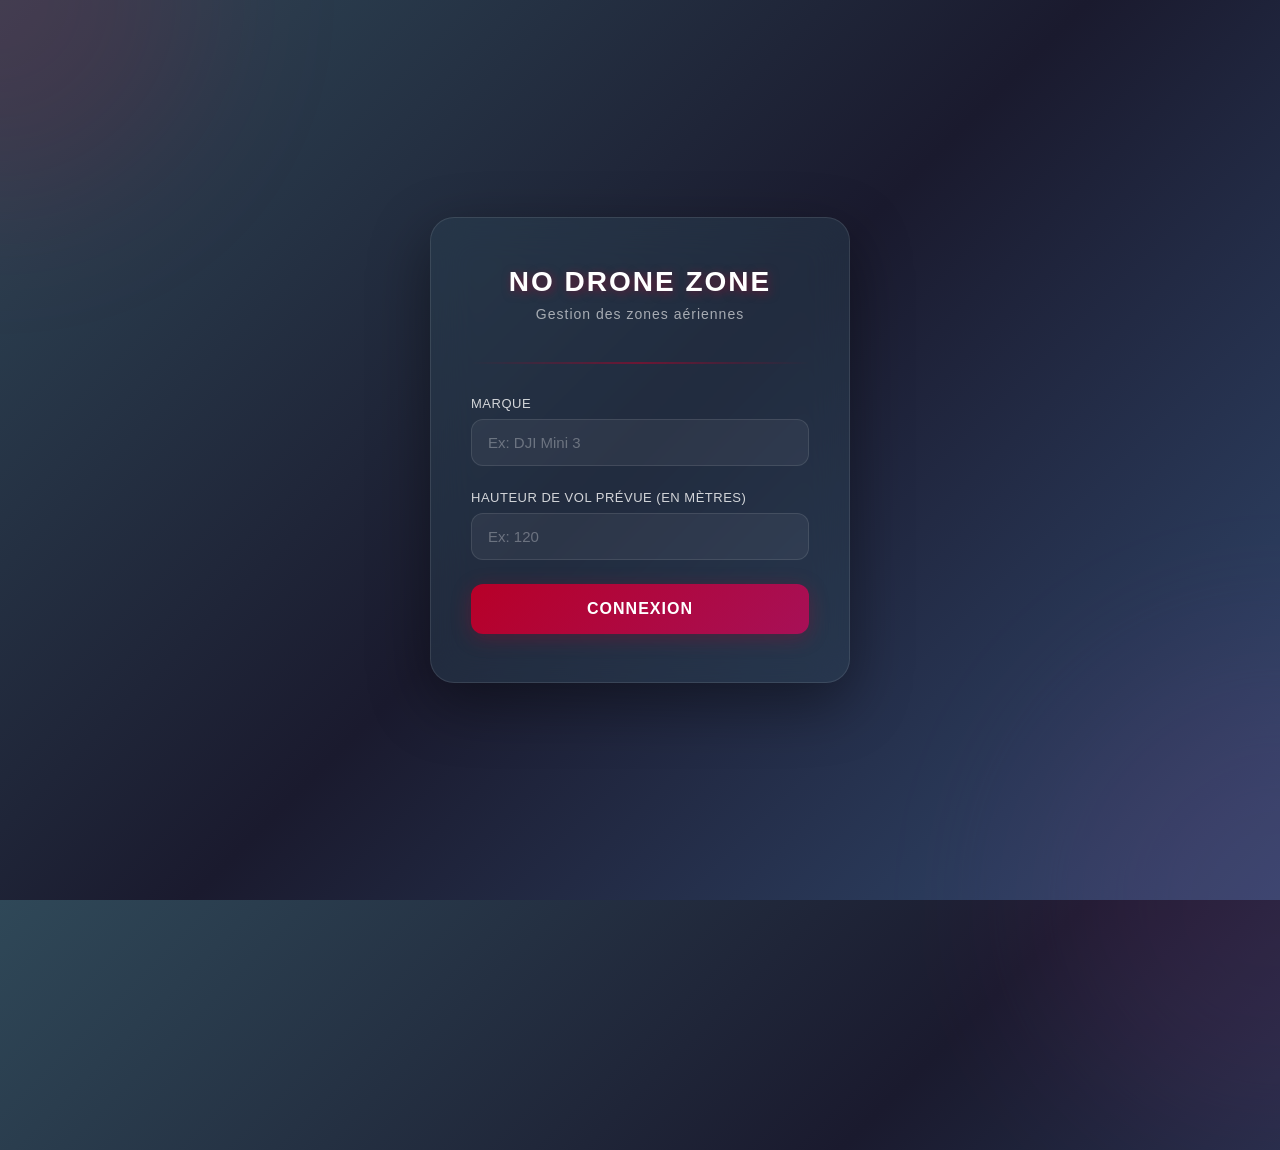
<file: index.html>
<!DOCTYPE html>
<html lang="fr">
<head>
  <meta charset="UTF-8" />
  <meta name="viewport" content="width=device-width, initial-scale=1.0">
  <title>NO DRONE ZONE - Connexion</title>

  <link rel="icon" type="image/png" href="./assets/img/drone-favicon.png">


  <style>
    * {
      margin: 0;
      padding: 0;
      box-sizing: border-box;
    }

    body {
      font-family: 'Segoe UI', Tahoma, Geneva, Verdana, sans-serif;
      min-height: 100vh;
      display: flex;
      align-items: center;
      justify-content: center;
      background: linear-gradient(135deg, #2f4858 0%, #1a1a2e 50%, #324a70 100%);
      position: relative;
      overflow: hidden;
    }

    /* Animated background circles */
    body::before,
    body::after {
      content: '';
      position: absolute;
      border-radius: 50%;
      filter: blur(80px);
      opacity: 0.15;
      animation: float 20s infinite ease-in-out;
    }

    body::before {
      width: 400px;
      height: 400px;
      background: #b70028;
      top: -200px;
      left: -200px;
      animation-delay: 0s;
    }

    body::after {
      width: 500px;
      height: 500px;
      background: #823276;
      bottom: -250px;
      right: -250px;
      animation-delay: 10s;
    }

    @keyframes float {
      0%, 100% {
        transform: translate(0, 0) scale(1);
      }
      25% {
        transform: translate(50px, -50px) scale(1.1);
      }
      50% {
        transform: translate(-30px, 30px) scale(0.9);
      }
      75% {
        transform: translate(30px, 50px) scale(1.05);
      }
    }

    .login-container {
      position: relative;
      z-index: 1;
      width: 100%;
      max-width: 420px;
      margin: 20px;
      animation: slideUp 0.6s ease;
    }

    @keyframes slideUp {
      from {
        opacity: 0;
        transform: translateY(30px);
      }
      to {
        opacity: 1;
        transform: translateY(0);
      }
    }

    .login-card {
      background: rgba(47, 72, 88, 0.4);
      backdrop-filter: blur(20px);
      border: 1px solid rgba(255, 255, 255, 0.1);
      border-radius: 24px;
      padding: 48px 40px;
      box-shadow: 0 20px 60px rgba(0, 0, 0, 0.4);
    }

    .logo {
      text-align: center;
      margin-bottom: 40px;
    }

    .logo h1 {
      color: #ffffff;
      font-size: 28px;
      font-weight: 700;
      letter-spacing: 2px;
      margin-bottom: 8px;
      text-shadow: 2px 2px 10px rgba(183, 0, 40, 0.5);
    }

    .logo p {
      color: rgba(255, 255, 255, 0.6);
      font-size: 14px;
      font-weight: 400;
      letter-spacing: 1px;
    }

    .divider {
      height: 2px;
      background: linear-gradient(90deg, transparent, #b70028, transparent);
      margin: 32px 0;
      opacity: 0.5;
    }

    .form-group {
      margin-bottom: 24px;
      position: relative;
    }

    label {
      display: block;
      color: rgba(255, 255, 255, 0.8);
      font-size: 13px;
      font-weight: 500;
      margin-bottom: 8px;
      letter-spacing: 0.5px;
      text-transform: uppercase;
    }

    input {
      width: 100%;
      padding: 14px 16px;
      background: rgba(255, 255, 255, 0.05);
      border: 1px solid rgba(255, 255, 255, 0.1);
      border-radius: 12px;
      color: #ffffff;
      font-size: 15px;
      transition: all 0.3s ease;
      outline: none;
    }

    input:focus {
      background: rgba(255, 255, 255, 0.08);
      border-color: #b70028;
      box-shadow: 0 0 0 4px rgba(183, 0, 40, 0.15);
    }

    input::placeholder {
      color: rgba(255, 255, 255, 0.3);
    }

    .forgot-password {
      text-align: right;
      margin-top: -16px;
      margin-bottom: 24px;
    }

    .forgot-password a {
      color: rgba(255, 255, 255, 0.6);
      font-size: 13px;
      text-decoration: none;
      transition: color 0.3s ease;
    }

    .forgot-password a:hover {
      color: #b70028;
    }

    .btn-login {
      width: 100%;
      padding: 16px;
      background: linear-gradient(135deg, #b70028 0%, #a71057 100%);
      border: none;
      border-radius: 12px;
      color: #ffffff;
      font-size: 16px;
      font-weight: 600;
      letter-spacing: 1px;
      text-transform: uppercase;
      cursor: pointer;
      transition: all 0.3s ease;
      box-shadow: 0 4px 20px rgba(183, 0, 40, 0.3);
      position: relative;
      overflow: hidden;
    }

    .btn-login::before {
      content: '';
      position: absolute;
      top: 0;
      left: -100%;
      width: 100%;
      height: 100%;
      background: linear-gradient(90deg, transparent, rgba(255, 255, 255, 0.2), transparent);
      transition: left 0.5s ease;
    }

    .btn-login:hover::before {
      left: 100%;
    }

    .btn-login:hover {
      background: linear-gradient(135deg, #a71057 0%, #823276 100%);
      transform: translateY(-2px);
      box-shadow: 0 6px 25px rgba(183, 0, 40, 0.5);
    }

    .btn-login:active {
      transform: translateY(0);
    }

    .register-link {
      text-align: center;
      margin-top: 32px;
      color: rgba(255, 255, 255, 0.6);
      font-size: 14px;
    }

    .register-link a {
      color: #ffffff;
      font-weight: 600;
      text-decoration: none;
      transition: color 0.3s ease;
      position: relative;
    }

    .register-link a::after {
      content: '';
      position: absolute;
      bottom: -2px;
      left: 0;
      width: 0;
      height: 2px;
      background: #b70028;
      transition: width 0.3s ease;
    }

    .register-link a:hover {
      color: #b70028;
    }

    .register-link a:hover::after {
      width: 100%;
    }

    .or-divider {
      display: flex;
      align-items: center;
      text-align: center;
      margin: 32px 0;
      color: rgba(255, 255, 255, 0.4);
      font-size: 13px;
    }

    .or-divider::before,
    .or-divider::after {
      content: '';
      flex: 1;
      height: 1px;
      background: rgba(255, 255, 255, 0.1);
    }

    .or-divider span {
      padding: 0 16px;
    }

    .social-login {
      display: flex;
      gap: 12px;
    }

    .btn-social {
      flex: 1;
      padding: 12px;
      background: rgba(255, 255, 255, 0.05);
      border: 1px solid rgba(255, 255, 255, 0.1);
      border-radius: 12px;
      color: #ffffff;
      font-size: 14px;
      cursor: pointer;
      transition: all 0.3s ease;
      display: flex;
      align-items: center;
      justify-content: center;
      gap: 8px;
    }

    .btn-social:hover {
      background: rgba(255, 255, 255, 0.1);
      border-color: rgba(255, 255, 255, 0.2);
      transform: translateY(-2px);
    }

    @media (max-width: 480px) {
      .login-card {
        padding: 40px 28px;
      }

      .logo h1 {
        font-size: 24px;
      }
    }
  </style>
</head>
<body>
  <div class="login-container">
    <div class="login-card">
      <div class="logo">
        <h1>NO DRONE ZONE</h1>
        <p>Gestion des zones aériennes</p>
      </div>

      <div class="divider"></div>

      <!-- ✅ AJOUT ID ICI -->
      <form id="loginForm">
        <div class="form-group">
          <label for="brand">Marque</label>
          <input 
            type="text" 
            id="brand" 
            placeholder="Ex: DJI Mini 3"
            required
          />
        </div>

        <div class="form-group">
          <label for="altitude">Hauteur de vol prévue (en mètres)</label>
          <input 
            type="number" 
            id="altitude" 
            placeholder="Ex: 120"
            required
          />
        </div>

        <!-- ✅ Message erreur -->
        <p id="errorMessage" style="color:#ff4d6d; font-size:14px; margin-bottom:15px;"></p>

        <button type="submit" class="btn-login">
          Connexion
        </button>
      </form>
    </div>
  </div>

  <!-- ✅ SCRIPT CORRIGÉ -->
  <script>
    document.getElementById("loginForm").addEventListener("submit", function(e) {
        e.preventDefault();

        const altitude = parseFloat(document.getElementById("altitude").value);
        const marque = document.getElementById("brand").value;
        const errorMessage = document.getElementById("errorMessage");

        if (isNaN(altitude)) {
            errorMessage.innerText = "Veuillez entrer une hauteur valide.";
            return;
        }

        if (altitude > 150) {
            errorMessage.innerText = 
            "Il est interdit de faire voler un drone à plus de 150 mètres d’altitude.";
            return;
        }

        localStorage.setItem('brand', marque);
        localStorage.setItem('altitude', altitude);

        window.location.href='/drone-zone.html';
    });
  </script>
</body>
</html>
</file>
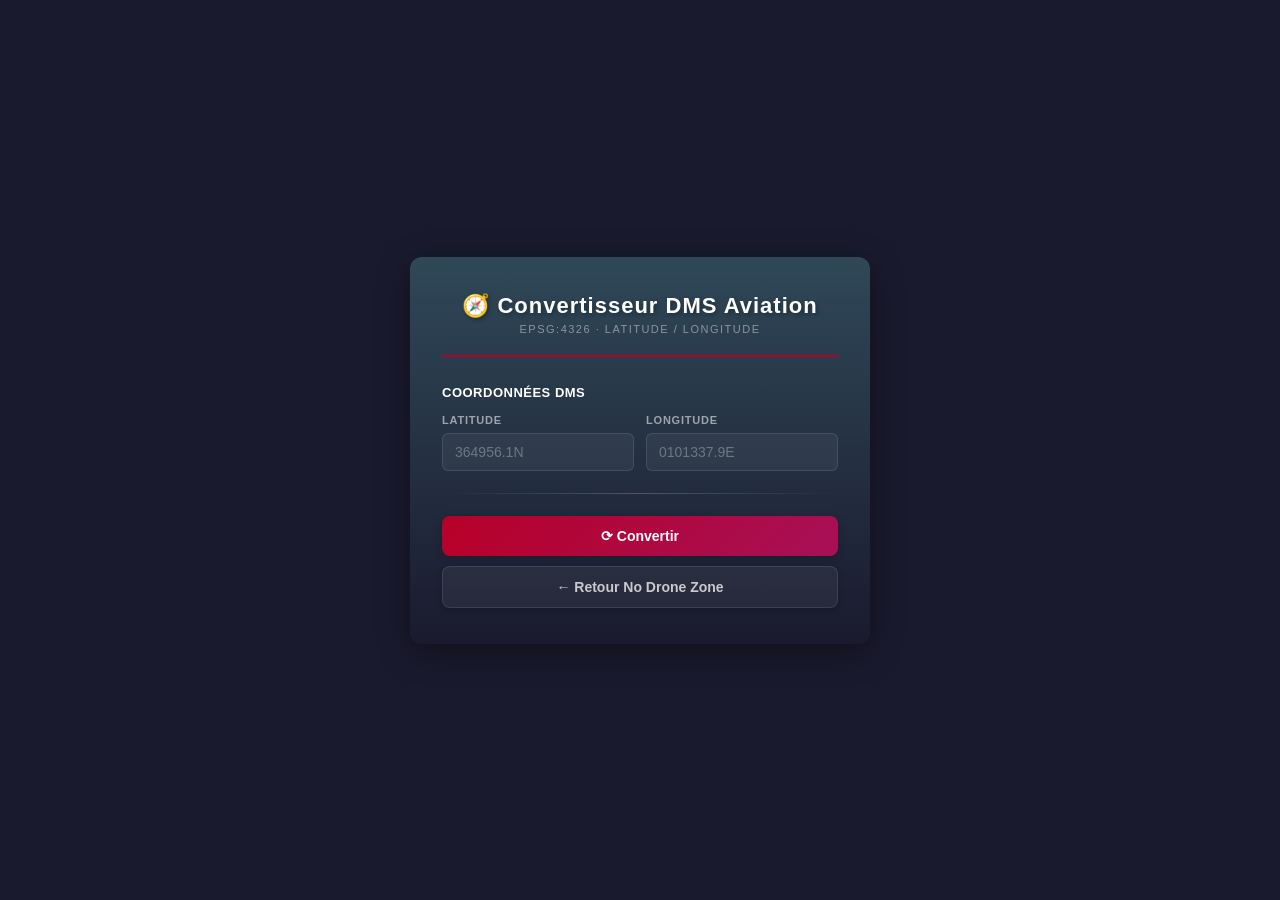
<file: converter.html>
<!DOCTYPE html>
<html lang="fr">

<head>
  <meta charset="UTF-8">
  <meta name="viewport" content="width=device-width, initial-scale=1.0">
  <title>Convertisseur DMS → Coordonnées</title>
  <style>
    *,
    *::before,
    *::after {
      box-sizing: border-box;
      margin: 0;
      padding: 0;
    }

    body {
      font-family: 'Segoe UI', Tahoma, Geneva, Verdana, sans-serif;
      background: #1a1a2e;
      min-height: 100vh;
      display: flex;
      align-items: center;
      justify-content: center;
      padding: 20px;
    }

    .card {
      background: linear-gradient(180deg, #2f4858 0%, #1a1a2e 100%);
      border-radius: 12px;
      padding: 36px 32px;
      width: 100%;
      max-width: 460px;
      box-shadow: 0 8px 32px rgba(0, 0, 0, 0.4);
      animation: slideIn 0.4s ease forwards;
    }

    @keyframes slideIn {
      from {
        opacity: 0;
        transform: translateX(-20px);
      }

      to {
        opacity: 1;
        transform: translateX(0);
      }
    }

    .card-header {
      text-align: center;
      margin-bottom: 28px;
      padding-bottom: 20px;
      border-bottom: 2px solid #b70028;
    }

    .card-header h2 {
      color: #ffffff;
      font-size: 22px;
      font-weight: 700;
      letter-spacing: 1px;
      text-shadow: 2px 2px 4px rgba(0, 0, 0, 0.3);
      margin-bottom: 4px;
    }

    .card-header p {
      color: rgba(255, 255, 255, 0.45);
      font-size: 11px;
      text-transform: uppercase;
      letter-spacing: 1.5px;
    }

    .section-title {
      color: #ffffff;
      font-size: 13px;
      font-weight: 600;
      text-transform: uppercase;
      letter-spacing: 0.5px;
      margin-bottom: 14px;
    }

    .input-row {
      display: grid;
      grid-template-columns: 1fr 1fr;
      gap: 12px;
    }

    .input-group>label {
      display: block;
      font-size: 11px;
      font-weight: 600;
      color: rgba(255, 255, 255, 0.55);
      text-transform: uppercase;
      letter-spacing: 0.8px;
      margin-bottom: 7px;
      cursor: default;
      padding: 0;
      background: none;
      border-radius: 0;
    }

    .input-group>label:hover {
      background: none;
      transform: none;
    }

    input[type="text"] {
      width: 100%;
      padding: 10px 12px;
      border: 1px solid rgba(255, 255, 255, 0.1);
      border-radius: 6px;
      background: rgba(255, 255, 255, 0.05);
      color: #ffffff;
      font-size: 14px;
      font-family: inherit;
      transition: all 0.3s ease;
      margin-bottom: 0;
    }

    input[type="text"]:focus {
      outline: none;
      border-color: #b70028;
      background: rgba(255, 255, 255, 0.08);
      box-shadow: 0 0 0 3px rgba(183, 0, 40, 0.2);
    }

    input[type="text"]::placeholder {
      color: rgba(255, 255, 255, 0.3);
    }

    .error-msg {
      font-size: 12px;
      color: #ff6b6b;
      margin: 12px 0 4px;
      padding: 8px 12px;
      background: rgba(255, 107, 107, 0.1);
      border-left: 3px solid #ff6b6b;
      border-radius: 4px;
      display: none;
    }

    hr {
      border: none;
      height: 1px;
      background: linear-gradient(90deg, transparent, rgba(255, 255, 255, 0.2), transparent);
      margin: 22px 0;
    }

    button {
      width: 100%;
      padding: 12px 16px;
      margin-bottom: 10px;
      border: none;
      border-radius: 8px;
      font-size: 14px;
      font-weight: 600;
      cursor: pointer;
      transition: all 0.3s ease;
      box-shadow: 0 2px 8px rgba(0, 0, 0, 0.2);
      font-family: inherit;
    }

    .btn-convert {
      background: linear-gradient(135deg, #b70028 0%, #a71057 100%);
      color: white;
    }

    .btn-convert:hover {
      background: linear-gradient(135deg, #a71057 0%, #823276 100%);
      transform: translateY(-2px);
      box-shadow: 0 4px 12px rgba(183, 0, 40, 0.4);
    }

    .btn-back {
      display: flex;
      align-items: center;
      justify-content: center;
      gap: 8px;
      padding: 12px 16px;
      border-radius: 8px;
      text-decoration: none;
      font-size: 14px;
      font-weight: 600;
      color: rgba(255, 255, 255, 0.75);
      background: rgba(255, 255, 255, 0.05);
      border: 1px solid rgba(255, 255, 255, 0.1);
      transition: all 0.3s ease;
      box-shadow: 0 2px 8px rgba(0, 0, 0, 0.2);
      margin-bottom: 0;
    }

    .btn-back:hover {
      background: rgba(255, 255, 255, 0.09);
      border-color: rgba(255, 255, 255, 0.2);
      transform: translateY(-2px);
      color: #ffffff;
    }

    /* Result box — same style as .info-card */
    .result-box {
      background: rgba(255, 255, 255, 0.05);
      border: 1px solid rgba(255, 255, 255, 0.1);
      border-left: 4px solid #b70028;
      border-radius: 8px;
      padding: 16px;
      margin-top: 22px;
      display: none;
      animation: fadeInUp 0.3s ease forwards;
    }

    .result-box.show {
      display: block;
    }

    @keyframes fadeInUp {
      from {
        opacity: 0;
        transform: translateY(10px);
      }

      to {
        opacity: 1;
        transform: translateY(0);
      }
    }

    .result-title {
      font-size: 11px;
      font-weight: 600;
      color: rgba(255, 255, 255, 0.55);
      text-transform: uppercase;
      letter-spacing: 0.8px;
      margin-bottom: 14px;
    }

    .coord-grid {
      display: grid;
      grid-template-columns: 1fr 1fr;
      gap: 10px;
      margin-bottom: 14px;
    }

    .coord-item {
      background: rgba(255, 255, 255, 0.04);
      border: 1px solid rgba(255, 255, 255, 0.08);
      border-radius: 6px;
      padding: 10px 12px;
      transition: all 0.2s ease;
    }

    .coord-item:hover {
      background: rgba(255, 255, 255, 0.08);
      transform: translateX(4px);
    }

    .coord-label {
      font-size: 11px;
      font-weight: 600;
      color: rgba(255, 255, 255, 0.5);
      text-transform: uppercase;
      letter-spacing: 0.8px;
      margin-bottom: 5px;
    }

    .coord-value {
      font-size: 18px;
      font-weight: 700;
      color: #ffffff;
      text-shadow: 1px 1px 2px rgba(0, 0, 0, 0.3);
      letter-spacing: 0.5px;
    }

    .btn-add-zone {
      background: linear-gradient(135deg, #54447d 0%, #823276 100%);
      color: white;
      margin-bottom: 0;
    }

    .btn-add-zone:hover {
      background: linear-gradient(135deg, #823276 0%, #a71057 100%);
      transform: translateY(-2px);
      box-shadow: 0 4px 12px rgba(130, 50, 118, 0.4);
    }

    .toast {
      position: fixed;
      bottom: 30px;
      left: 50%;
      transform: translateX(-50%) translateY(20px);
      background: linear-gradient(135deg, #b70028, #a71057);
      color: white;
      font-family: inherit;
      font-size: 14px;
      font-weight: 600;
      padding: 12px 24px;
      border-radius: 8px;
      opacity: 0;
      transition: opacity 0.3s, transform 0.3s;
      pointer-events: none;
      z-index: 999;
      box-shadow: 0 4px 16px rgba(183, 0, 40, 0.4);
    }

    .toast.show {
      opacity: 1;
      transform: translateX(-50%) translateY(0);
    }
  </style>
</head>

<body>

  <div class="card">
    <div class="card-header">
      <h2>🧭 Convertisseur DMS Aviation</h2>
      <p>EPSG:4326 · Latitude / Longitude</p>
    </div>

    <div class="section-title">Coordonnées DMS</div>

    <div class="input-row">
      <div class="input-group">
        <label>Latitude</label>
        <input type="text" id="latInput" placeholder="364956.1N">
      </div>
      <div class="input-group">
        <label>Longitude</label>
        <input type="text" id="lngInput" placeholder="0101337.9E">
      </div>
    </div>

    <p class="error-msg" id="errorMsg">⚠ Format invalide. Exemple : 364956.1N / 0101337.9E</p>

    <hr>

    <button class="btn-convert" onclick="convert()">⟳ Convertir</button>
    <a href="drone-zone.html" class="btn-back">← Retour No Drone Zone</a>

    <div class="result-box" id="result">
      <div class="result-title">✓ Résultat EPSG:4326</div>
      <div class="coord-grid">
        <div class="coord-item">
          <div class="coord-label">Latitude</div>
          <div class="coord-value" id="resLat">—</div>
        </div>
        <div class="coord-item">
          <div class="coord-label">Longitude</div>
          <div class="coord-value" id="resLng">—</div>
        </div>
      </div>
      <button class="btn-add-zone" onclick="saveToLocalStorage()">
        📍 Envoyer vers No Drone Zone
      </button>
    </div>
  </div>

  <div class="toast" id="toast">Coordonnées enregistrées ✓</div>

  <script>
    let lastLat = null, lastLng = null;

    function dmsToDecimal(dms) {
      if (!dms) return NaN;

      // Identifier la direction (N, S, E, O/W)
      const dirMatch = dms.match(/[NSEOW]/i);
      if (!dirMatch) return NaN;
      let dir = dirMatch[0].toUpperCase();
      if (dir === 'O') dir = 'W'; // Gérer 'O' pour Ouest en français

      // Nettoyer la chaîne pour ne garder que les chiffres, points et séparateurs
      const cleanStr = dms.replace(/[NSEOW]/i, '').trim();

      let deg, min, sec;

      // Cas 1 : Format avec séparateurs (ex: 36° 50' 50.7")
      if (/[\s°'"]/.test(cleanStr)) {
        const parts = cleanStr.split(/[\s°'"]+/).filter(p => p.length > 0);
        deg = parseFloat(parts[0] || 0);
        min = parseFloat(parts[1] || 0);
        sec = parseFloat(parts[2] || 0);
      }
      // Cas 2 : Format compact aéronautique (ex: 365050.7 ou 0101319.7)
      else {
        const dotIndex = cleanStr.indexOf('.');
        let integerPart = dotIndex !== -1 ? cleanStr.slice(0, dotIndex) : cleanStr;
        let decimalPart = dotIndex !== -1 ? cleanStr.slice(dotIndex) : "";

        if (integerPart.length >= 4) {
          // Les 2 derniers chiffres de l'entier sont les secondes
          const sInt = integerPart.slice(-2);
          // Les 2 chiffres précédents sont les minutes
          const mInt = integerPart.slice(-4, -2);
          // Le reste au début sont les degrés
          const dInt = integerPart.slice(0, -4);

          deg = parseInt(dInt, 10) || 0;
          min = parseInt(mInt, 10) || 0;
          sec = parseFloat(sInt + decimalPart) || 0;
        } else {
          return NaN;
        }
      }

      // Appliquer la règle : Degrés + Minutes/60 + Secondes/3600
      let decimal = deg + (min / 60) + (sec / 3600);

      // Direction Sud ou Ouest → valeur négative
      if (dir === 'S' || dir === 'W') decimal *= -1;

      return decimal;
    }

    function convert() {
      const latDMS = document.getElementById('latInput').value.trim();
      const lngDMS = document.getElementById('lngInput').value.trim();
      const errEl = document.getElementById('errorMsg');
      const resBox = document.getElementById('result');
      try {
        const lat = dmsToDecimal(latDMS);
        const lng = dmsToDecimal(lngDMS);
        if (isNaN(lat) || isNaN(lng)) throw new Error();
        lastLat = lat; lastLng = lng;
        document.getElementById('resLat').textContent = lat.toFixed(6);
        document.getElementById('resLng').textContent = lng.toFixed(6);
        errEl.style.display = 'none';
        resBox.classList.add('show');
      } catch {
        errEl.style.display = 'block';
        resBox.classList.remove('show');
      }
    }

    function saveToLocalStorage() {
      if (lastLat === null) return;
      const existing = JSON.parse(localStorage.getItem('pendingCoords') || '[]');
      existing.push({ lat: lastLat, lng: lastLng, timestamp: Date.now() });
      localStorage.setItem('pendingCoords', JSON.stringify(existing));
      const toast = document.getElementById('toast');
      toast.classList.add('show');
      setTimeout(() => toast.classList.remove('show'), 2500);
    }

    document.addEventListener('keydown', e => { if (e.key === 'Enter') convert(); });
  </script>
</body>

</html>
</file>
